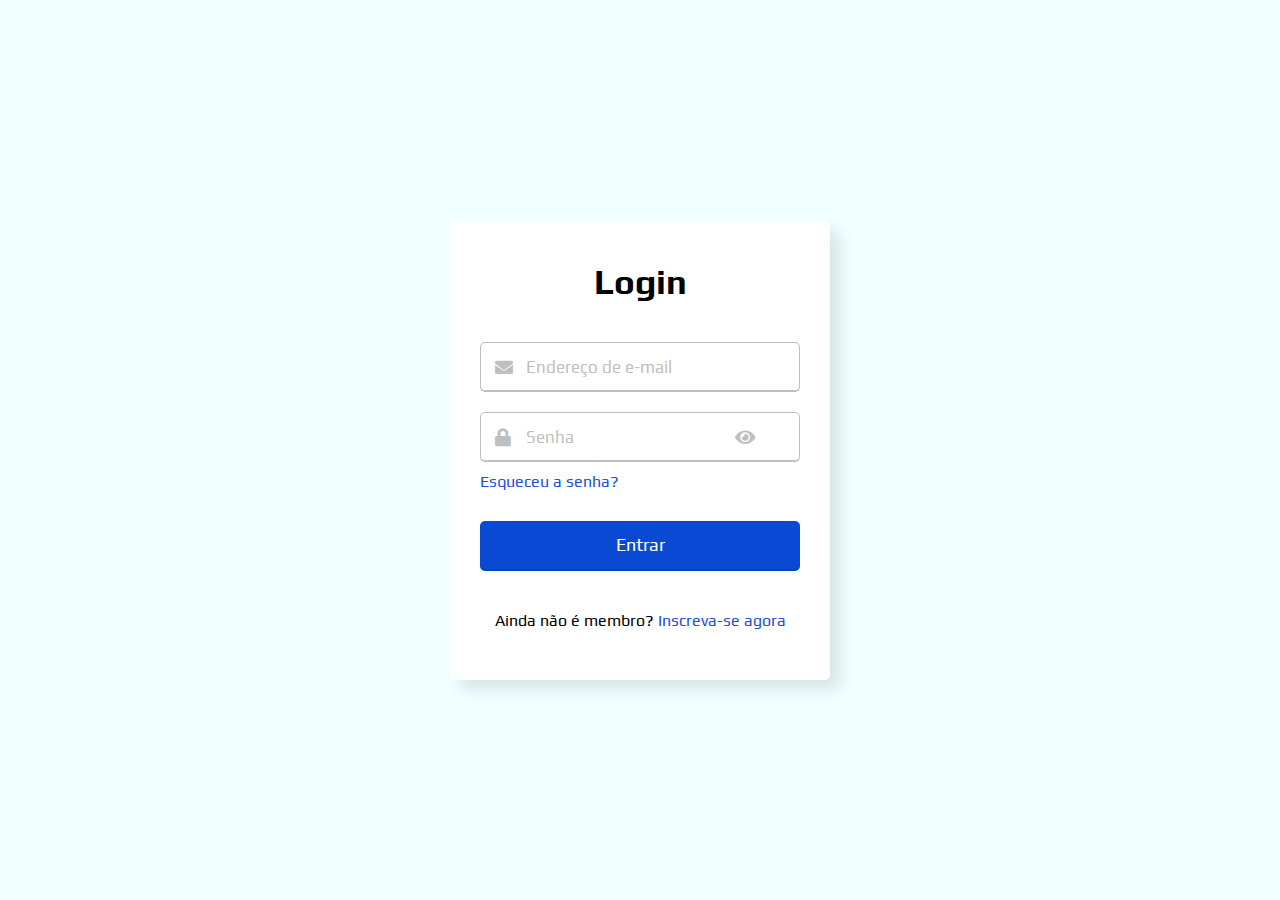
<file: index.html>
<!DOCTYPE html>
<html lang="pt-br">
<head>
  <meta charset="UTF-8">
  <meta name="viewport" content="width=device-width, initial-scale=1.0">
  <title>Login</title>
  <link rel="stylesheet" href="css/index.css">
  <link rel="stylesheet" href="https://cdnjs.cloudflare.com/ajax/libs/font-awesome/5.15.3/css/all.min.css"/>
  <link rel="shortcut icon" href="img/Dash.ico" type="image/x-icon">
</head>
<body>
  <div class="wrapper">
    <header>Login</header>
    <form action="index.php" method="POST">
      <div class="field email">
        <div class="input-area">
          <input type="text" name="email" placeholder="Endereço de e-mail">
          <i class="icon fas fa-envelope"></i>
          <i class="error error-icon fas fa-exclamation-circle"></i>
        </div>
        <div class="error error-txt">O e-mail não pode ficar em branco</div>
      </div>
      <div class="field password">
        <div class="input-area">
          <input type="password" name="senha" placeholder="Senha">
          <i class="icon fas fa-lock"></i>
          <i class="error error-icon fas fa-exclamation-circle"></i>
          <i class="toggle-password fas fa-eye"></i>
        </div>
        <div class="error error-txt">A senha não pode ficar em branco</div>
      </div>
      <div class="pass-txt"><a href="#">Esqueceu a senha?</a></div>
      <input type="submit" value="Entrar">
    </form>
    <div class="sign-txt">Ainda não é membro? <a href="cadastro.html"> Inscreva-se agora</a></div>
  </div>

  <script src="script/script.js"></script>
</body>
</html>
</file>
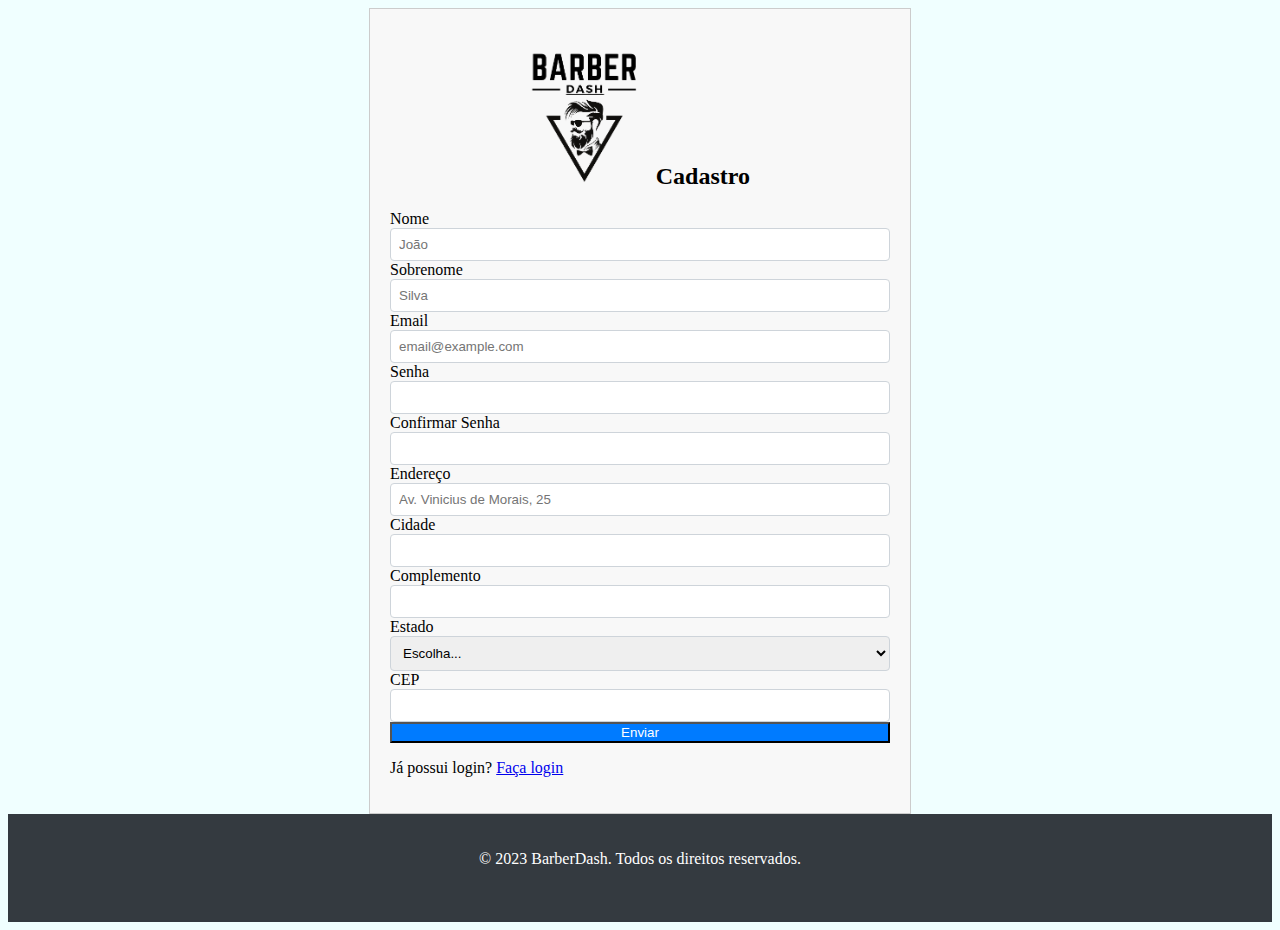
<file: cadastro.html>
<!DOCTYPE html>
<html lang="pt-br">
<head>
  <meta charset="utf-8">
  <meta name="viewport" content="width=device-width, initial-scale=1, shrink-to-fit=no">
  <title>Cadastro</title>
  <link rel="stylesheet" href="https://stackpath.bootstrapcdn.com/bootstrap/4.1.3/css/bootstrap.min.css" integrity="sha384-MCw98/SFnGE8fJT3GXwEOngsV7Zt27NXFoaoApmYm81iuXoPkFOJwJ8ERdknLPMO" crossorigin="anonymous">
  <link rel="stylesheet" href="https://cdnjs.cloudflare.com/ajax/libs/font-awesome/6.4.0/css/all.min.css" integrity="sha512-iecdLmaskl7CVkqkXNQ/ZH/XLlvWZOJyj7Yy7tcenmpD1ypASozpmT/E0iPtmFIB46ZmdtAc9eNBvH0H/ZpiBw==" crossorigin="anonymous" referrerpolicy="no-referrer" />
  <link rel="shortcut icon" href="img/Dash.ico" type="image/x-icon">
  <link rel="stylesheet" href="css/cadastro.css">
</head>
<body>

  <div class="container py-5">
    <div class="form-container border border-primary rounded py-5 px-5">
      <h2 class="form-title">
        <img src="img/Logo de Tela.png" style="height: 15vh; margin-right: 10px;" alt="Logo">
        Cadastro
      </h2>

      <form class="border border-primary rounded py-5 px-5" action="pastadestino.php" method="POST">
        <div class="form-row">
          <div class="form-group col-md-6">
            <label for="inputName">Nome</label>
            <input type="text" id="inputName" class="form-control" placeholder="João" required>
          </div>
          <div class="form-group col-md-6">
            <label for="inputSurname">Sobrenome</label>
            <input type="text" class="form-control" id="inputSurname" placeholder="Silva" required>
          </div>
        </div>
        <div class="form-group">
          <label for="inputEmail4">Email</label>
          <input type="email" class="form-control" id="inputEmail4" placeholder="email@example.com" required>
        </div>
        <div class="form-row">
          <div class="form-group col-md-6">
            <label for="inputPassword4">Senha</label>
            <input type="password" class="form-control" id="inputPassword4" required>
          </div>
          <div class="form-group col-md-6">
            <label for="inputConfirmPassword">Confirmar Senha</label>
            <input type="password" class="form-control" id="inputConfirmPassword" required>
          </div>
        </div>
        <div class="form-group">
          <label for="inputAddress">Endereço</label>
          <input type="text" class="form-control" id="inputAddress" placeholder="Av. Vinicius de Morais, 25" required>
        </div>
        <div class="form-row">
          <div class="form-group col-md-6">
            <label for="inputCity">Cidade</label>
            <input type="text" class="form-control" id="inputCity" required>
          </div>
          <div class="form-group col-md-6">
            <label for="inputAddress2">Complemento</label>
            <input type="text" class="form-control" id="inputAddress2" placeholder=" ">
          </div>
        </div>
        <div class="form-row">
          <div class="form-group col-md-8">
            <label for="inputState">Estado</label>
            <select id="inputState" class="form-control" required>
              <option selected hidden>Escolha...</option>
              <option value="AC">Acre</option>
              <option value="AL">Alagoas</option>
              <option value="AP">Amapá</option>
              <option value="AM">Amazonas</option>
              <option value="BA">Bahia</option>
              <option value="CE">Ceará</option>
              <option value="DF">Distrito Federal</option>
              <option value="ES">Espírito Santo</option>
              <option value="GO">Goiás</option>
              <option value="MA">Maranhão</option>
              <option value="MT">Mato Grosso</option>
              <option value="MS">Mato Grosso do Sul</option>
              <option value="MG">Minas Gerais</option>
              <option value="PA">Pará</option>
              <option value="PB">Paraíba</option>
              <option value="PR">Paraná</option>
              <option value="PE">Pernambuco</option>
              <option value="PI">Piauí</option>
              <option value="RJ">Rio de Janeiro</option>
              <option value="RN">Rio Grande do Norte</option>
              <option value="RS">Rio Grande do Sul</option>
              <option value="RO">Rondônia</option>
              <option value="RR">Roraima</option>
              <option value="SC">Santa Catarina</option>
              <option value="SP">São Paulo</option>
              <option value="SE">Sergipe</option>
              <option value="TO">Tocantins</option>
            </select>
          </div>
          <div class="form-group col-md-4">
            <label for="inputZip">CEP</label>
            <input type="text" class="form-control" id="inputZip" required>
          </div>
        </div>

        <div class="form-group text-center">
          <button type="submit" class="btn btn-primary btn-submit">Enviar</button>
        </div>

      </form>
      
      <div class="form-group text-center">
        <p>Já possui login? <a href="index.html">Faça login</a></p>
      </div>
    </div>
  </div>
  
  <footer class="bg-dark text-light text-center py-3">
    <p>&copy; 2023 BarberDash. Todos os direitos reservados.</p>
    <div class="social-icons">
      <a href="#"><i class="fab fa-facebook-f"></i></a>
      <a href="#"><i class="fab fa-instagram"></i></a>
      <a href="#"><i class="fab fa-twitter"></i></a>
    </div>
  </footer>
  
  <script src="https://code.jquery.com/jquery-3.3.1.slim.min.js" integrity="sha384-q8i/X+965DzO0rT7HqPwavOXqOHEweUOm8rjTj0p8AaZ/xz5o5ECwM6jrmiDD/b7" crossorigin="anonymous"></script>
  <script src="https://cdnjs.cloudflare.com/ajax/libs/popper.js/1.14.3/umd/popper.min.js" integrity="sha384-ZMP7rVo3mIykV+2+9J3UJ46jBk0WLaUAdn689aCwoqbBJiSnjAK/l8WQjt8qz3T6" crossorigin="anonymous"></script>
  <script src="https://stackpath.bootstrapcdn.com/bootstrap/4.1.3/js/bootstrap.min.js" integrity="sha384-ChfqqxuZUCnJSK3+MXmPNIyE6ZbWh2IMqE241A0Wr27m2dPtXp+0RAg5+76PVCmY" crossorigin="anonymous"></script>
</body>
</html>
</file>
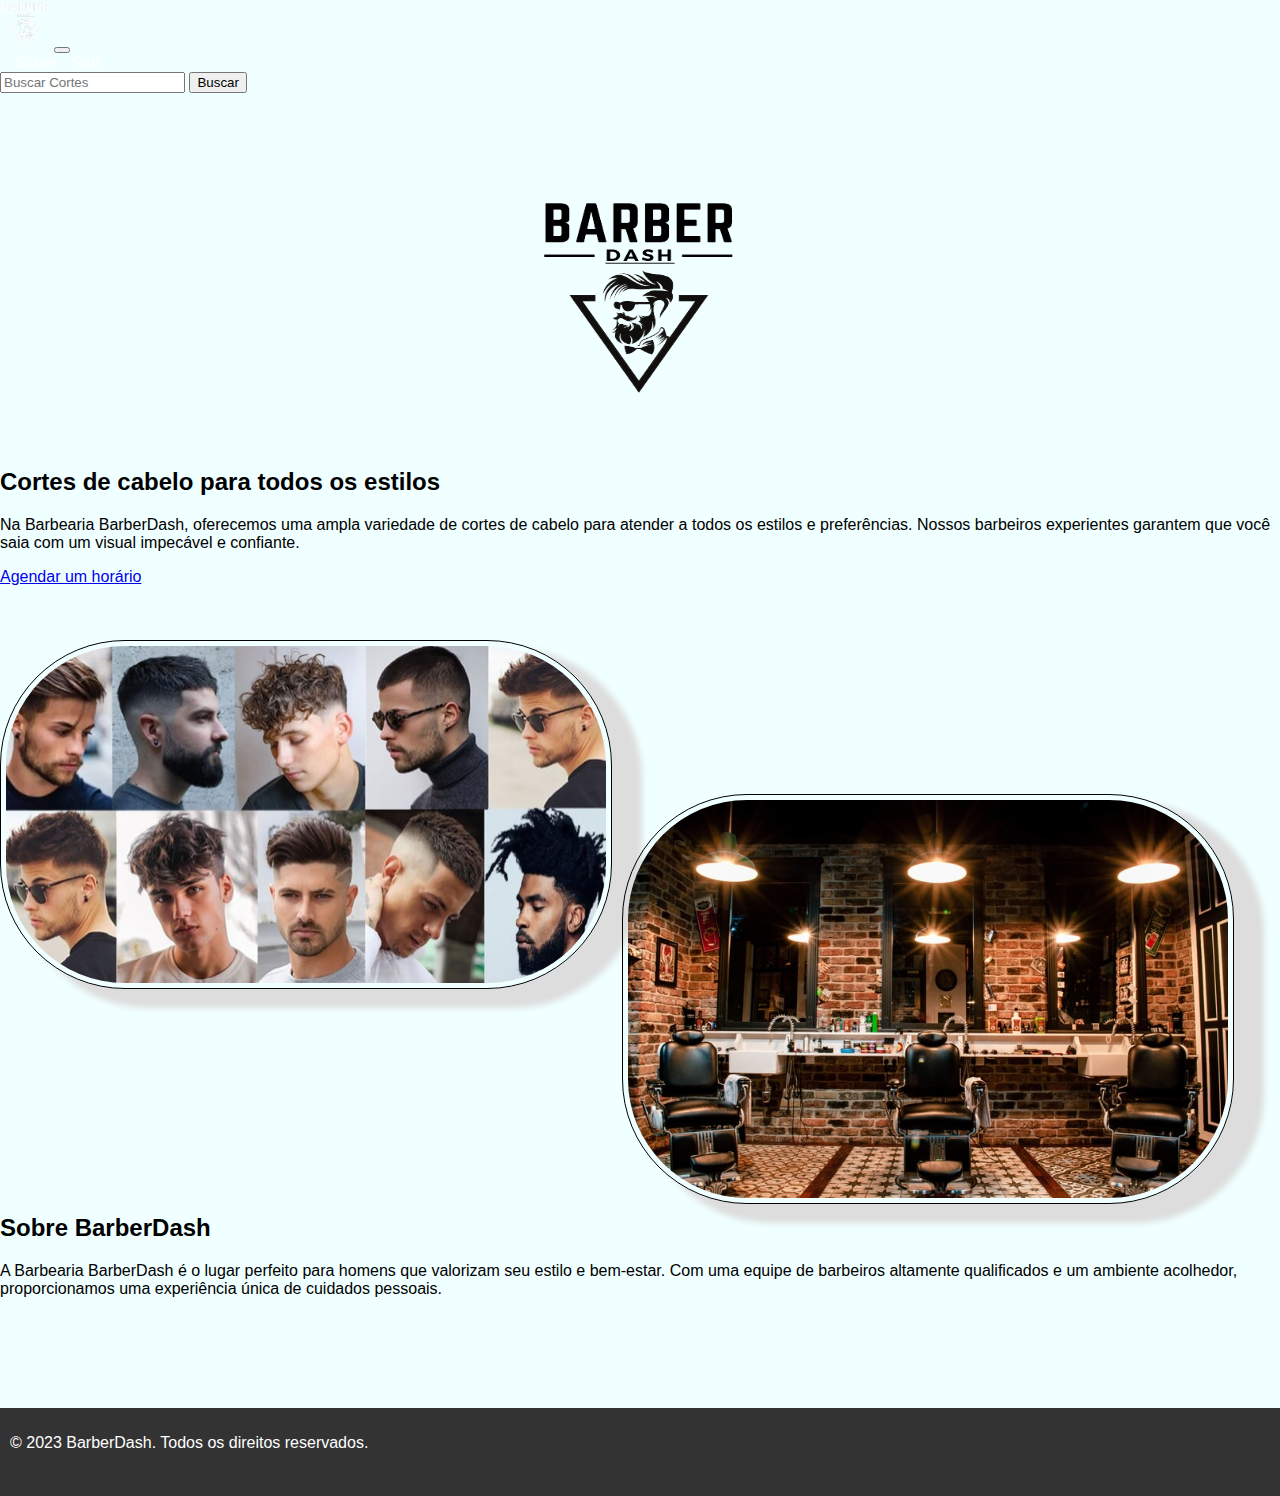
<file: inicio.html>
<!doctype html>
<html lang="pt-br">

<head>
  <meta charset="utf-8">
  <meta name="viewport" content="width=device-width, initial-scale=1">
  <title>BarberDash</title>
  <link href="https://cdn.jsdelivr.net/npm/bootstrap@5.3.0-alpha3/dist/css/bootstrap.min.css" rel="stylesheet" integrity="sha384-KK94CHFLLe+nY2dmCWGMq91rCGa5gtU4mk92HdvYe+M/SXH301p5ILy+dN9+nJOZ" crossorigin="anonymous">
  <link rel="stylesheet" href="https://cdnjs.cloudflare.com/ajax/libs/font-awesome/6.4.0/css/all.min.css" integrity="sha512-iecdLmaskl7CVkqkXNQ/ZH/XLlvWZOJyj7Yy7tcenmpD1ypASozpmT/E0iPtmFIB46ZmdtAc9eNBvH0H/ZpiBw==" crossorigin="anonymous" referrerpolicy="no-referrer" />
  <link rel="shortcut icon" href="img/Dash.ico" type="image/x-icon">
  <link rel="stylesheet" href="css/inicio.css">
</head>

<body>
  <nav class="navbar navbar-expand-lg navbar-dark bg-dark fixed-top">
    <div class="container-fluid">
      <a class="navbar-brand" href="inicio.html"><img src="img/logo pequena.png" alt="" style="width: 50px; height: 50px;"></a>
      <button class="navbar-toggler" type="button" data-bs-toggle="collapse" data-bs-target="#navbarSupportedContent" aria-controls="navbarSupportedContent" aria-expanded="false" aria-label="Toggle navigation">
        <span class="navbar-toggler-icon"></span>
      </button>
      <div class="collapse navbar-collapse" id="navbarSupportedContent">
        <ul class="navbar-nav me-auto mb-2 mb-lg-0">
          <li class="nav-item">
          
          </li>
      
          <li class="nav-item">
            <a class="nav-link" href="#sobre">Sobre</a>
          </li>
         
          <li class="nav-item">
            <a class="nav-link" href="index.html">Sair</a>
          </li>
          
         
        </ul>
        <form class="d-flex" role="search">
          <input class="form-control me-2" type="search" placeholder="Buscar Cortes" aria-label="Search">
          <button class="btn btn-outline-light" type="submit">Buscar</button>
        </form>
      </div>
    </div>
  </nav>

  <br><br><br><br><br>

  


  <div style="display: flex; justify-content: center; align-items: center; height: 25vh;">
    <img  src="img/Logo de Tela.png" class="logo" alt="logo">
  </div>

  <section id="anchor" class="py-5">
    <div class="container">
      <div class="row">
        <div class="col-lg-6">
          <h2 class="display-4">Cortes de cabelo para todos os estilos</h2>
          <p class="lead">Na Barbearia BarberDash, oferecemos uma ampla variedade de cortes de cabelo para atender a todos os estilos e preferências. Nossos barbeiros experientes garantem que você saia com um visual impecável e confiante.</p>
          <a class="btn btn-primary" href="agenda.html" role="button">Agendar um horário</a>
        </div>
        <br><br><br>
        <div class="col-lg-6">
          <img src="img/cortes.jpg" class="img-fluid" alt="Corte de cabelo">
        </div>
      </div>
    </div>
  </section>
  <br><br><br>
  <section id="sobre" class="bg-light py-5">
    <div class="container">
      <div class="row">
        <div class="col-lg-6">
          <img src="img/sobre.jpg" class="img-fluid" alt="Sobre a barbearia">
        </div>
        <div class="col-lg-6">
          <h2 class="display-4">Sobre BarberDash</h2>
          <p class="lead">A Barbearia BarberDash é o lugar perfeito para homens que valorizam seu estilo e bem-estar. Com uma equipe de barbeiros altamente qualificados e um ambiente acolhedor, proporcionamos uma experiência única de cuidados pessoais.</p>
        </div>
      </div>
    </div>
  </section>
  <br><br><br>
  <footer class="bg-dark text-light text-center py-3">
    <p>&copy; 2023 BarberDash. Todos os direitos reservados.</p>
    <div class="social-icons">
      <a href="#"><i class="fab fa-facebook-f"></i></a>
      <a href="#"><i class="fab fa-instagram"></i></a>
      <a href="#"><i class="fab fa-twitter"></i></a>
    </div>
  </footer>

  

  <script src="https://cdn.jsdelivr.net/npm/bootstrap@5.3.0-alpha3/dist/js/bootstrap.bundle.min.js" integrity="sha384-l+YFfoTlW5ixpSCuMd7rDG9Xl9Wun6V0Q7NTidAucRe5ucLjaPlaaIDT4N8yyKqj" crossorigin="anonymous"></script>
</body>

</html>
</file>
<file: css/index.css>
@import url('https://fonts.googleapis.com/css2?family=Play&display=swap');

*{
  margin: 0;
  padding: 0;
  box-sizing: border-box;
  font-family: 'Play', sans-serif;
}
body{
  width: 100%;
  height: 100vh;
  display: flex;
  align-items: center;
  justify-content: center;
background-color: azure;
}
::selection{
  color: #fff;
  background: #3d96a8;
}
.wrapper{
  width: 380px;
  padding: 40px 30px 50px 30px;
  background: #fff;
  border-radius: 5px;
  text-align: center;
  box-shadow: 10px 10px 15px rgba(0,0,0,0.1);
}
.wrapper header{
  font-size: 35px;
  font-weight: 600;
}
.wrapper form{
  margin: 40px 0;
}
form .field{
  width: 100%;
  margin-bottom: 20px;
}
form .field.shake{
  animation: shake 0.3s ease-in-out;
}
@keyframes shake {
  0%, 100%{
    margin-left: 0px;
  }
  20%, 80%{
    margin-left: -12px;
  }
  40%, 60%{
    margin-left: 12px;
  }
}
form .field .input-area{
  height: 50px;
  width: 100%;
  position: relative;
}
form input{
  width: 100%;
  height: 100%;
  outline: none;
  padding: 0 45px;
  font-size: 18px;
  background: none;
  caret-color: #3175d4cf;
  border-radius: 5px;
  border: 1px solid #bfbfbf;
  border-bottom-width: 2px;
  transition: all 0.2s ease;
}
form .field input:focus,
form .field.valid input{
  border-color: #1e33d4;
}
form .field.shake input,
form .field.error input{
  border-color: #1e33d4;
}
.field .input-area i{
  position: absolute;
  top: 50%;
  font-size: 18px;
  pointer-events: none;
  transform: translateY(-50%);
}
.input-area .icon{
  left: 15px;
  color: #bfbfbf;
  transition: color 0.2s ease;
}
.input-area .error-icon{
  right: 15px;
  color: #d41e1e;
}
form input:focus ~ .icon,
form .field.valid .icon{
  color: #d41e1e;
}
form .field.shake input:focus ~ .icon,
form .field.error input:focus ~ .icon{
  color: #bfbfbf;
}
form input::placeholder{
  color: #bfbfbf;
  font-size: 17px;
}
form .field .error-txt{
  color: #c80d0d;
  text-align: left;
  margin-top: 5px;
}
form .field .error{
  display: none;
}
form .field.shake .error,
form .field.error .error{
  display: block;
}
form .pass-txt{
  text-align: left;
  margin-top: -10px;
}
.wrapper a{
  color: #1c50de;
  text-decoration: none;
}
.wrapper a:hover{
  text-decoration: underline;
}
form input[type="submit"]{
  height: 50px;
  margin-top: 30px;
  color: #fff;
  padding: 0;
  border: none;
  background: #0949d4;
  cursor: pointer;
  border-bottom: 2px solid rgba(0,0,0,0.1);
  transition: all 0.3s ease;
}
form input[type="submit"]:hover{
  background: #1e33d4a5;;
}

.input-area .toggle-password {
    right: 45px;
    color: #bfbfbf;
    cursor: pointer;
    transition: color 0.2s ease;
  }
  
  .input-area .toggle-password:hover {
    color: #1e33d4;
  }
</file>
<file: css/cadastro.css>
body{
    align-items: center;
    justify-content: center;
  background-color: azure;
  
  }
.form-container {
    max-width: 500px;
    margin: 0 auto;
    padding: 20px;
    background-color: #f8f8f8;
    border: 1px solid #ccc;
  }
  
  /* Estilo do título do formulário */
  .form-title {
    text-align: center;
    margin-bottom: 20px;
  }
  
  /* Estilo das bordas e preenchimento dos campos do formulário */
  .form-control {
    border: 1px solid #ced4da;
    border-radius: 4px;
    padding: 8px;
    width: 100%;
    box-sizing: border-box;
  }
  
  /* Estilo do botão de envio */
  .btn-submit {
    background-color: #007bff;
    color: #fff;
    width: 100%;
  }
  
  /* Estilo do rodapé */
  footer {
    background-color: #343a40;
    color: #fff;
    padding: 20px;
    text-align: center;
  }
  
  .social-icons {
    margin-top: 10px;
  }
  
  .social-icons a {
    color: #fff;
    margin-right: 5px;
  }
  
  .social-icons a:hover {
    color: #ccc;
  }
</file>
<file: css/inicio.css>
/* Estilos para o corpo do documento */
body {
    font-family: Arial, sans-serif;
    margin: 0;
    padding: 0;
  background-color: azure;  
  }
  
  /* Estilos para o cabeçalho */
  header {
    background-color: #333;
    color: #fff;
    padding: 20px;
  }
  
  header h1 {
    margin: 0;
  }
  
 
  
  nav ul {
    list-style-type: none;
    margin: 0;
    padding: 0;
  }
  
  nav ul li {
    display: inline-block;
    margin-right: 10px;
  }
  
  nav ul li a {
    color: #fff;
    text-decoration: none;
  }
  
  /* Estilos para o carrossel */
  .carousel {
    width: 100%;
  }
  
  .carousel .carousel-inner .carousel-item {
    height: 400px;
  }
  
  .carousel .carousel-inner .carousel-item img {
    height: 100%;
    object-fit: cover;
  }
  
  /* Estilos para as seções de conteúdo */
  section {
    padding: 40px 0;
  }
  
  section h2 {
    margin-bottom: 20px;
  }
  
  /* Estilos para o rodapé */
  footer {
    background-color: #333;
    color: #fff;
    padding: 10px;
  }
  
  .social-icons {
    margin-top: 10px;
  }
  
  .social-icons a {
    color: #fff;
    margin-right: 5px;
  }
  
  .social-icons a:hover {
    color: #ccc;
  }
  
  .logo{
    width: 200px; height: 200px;
    
  }
  

  .img-fluid{
    -webkit-box-shadow: 25px 14px 6px 4.5px #dddddd;
-moz-box-shadow: 25px 14px 6px 4.5px #dddddd;
box-shadow: 25px 14px 6px 4.5px #dddddd;
width: 600px;
border-radius: 125px;
  }
  .col-lg-6 img{
    float: left;
   
    border: thin solid;
    padding: 5px;
    margin: 0px 10px 10px 0;
   }
</file>
